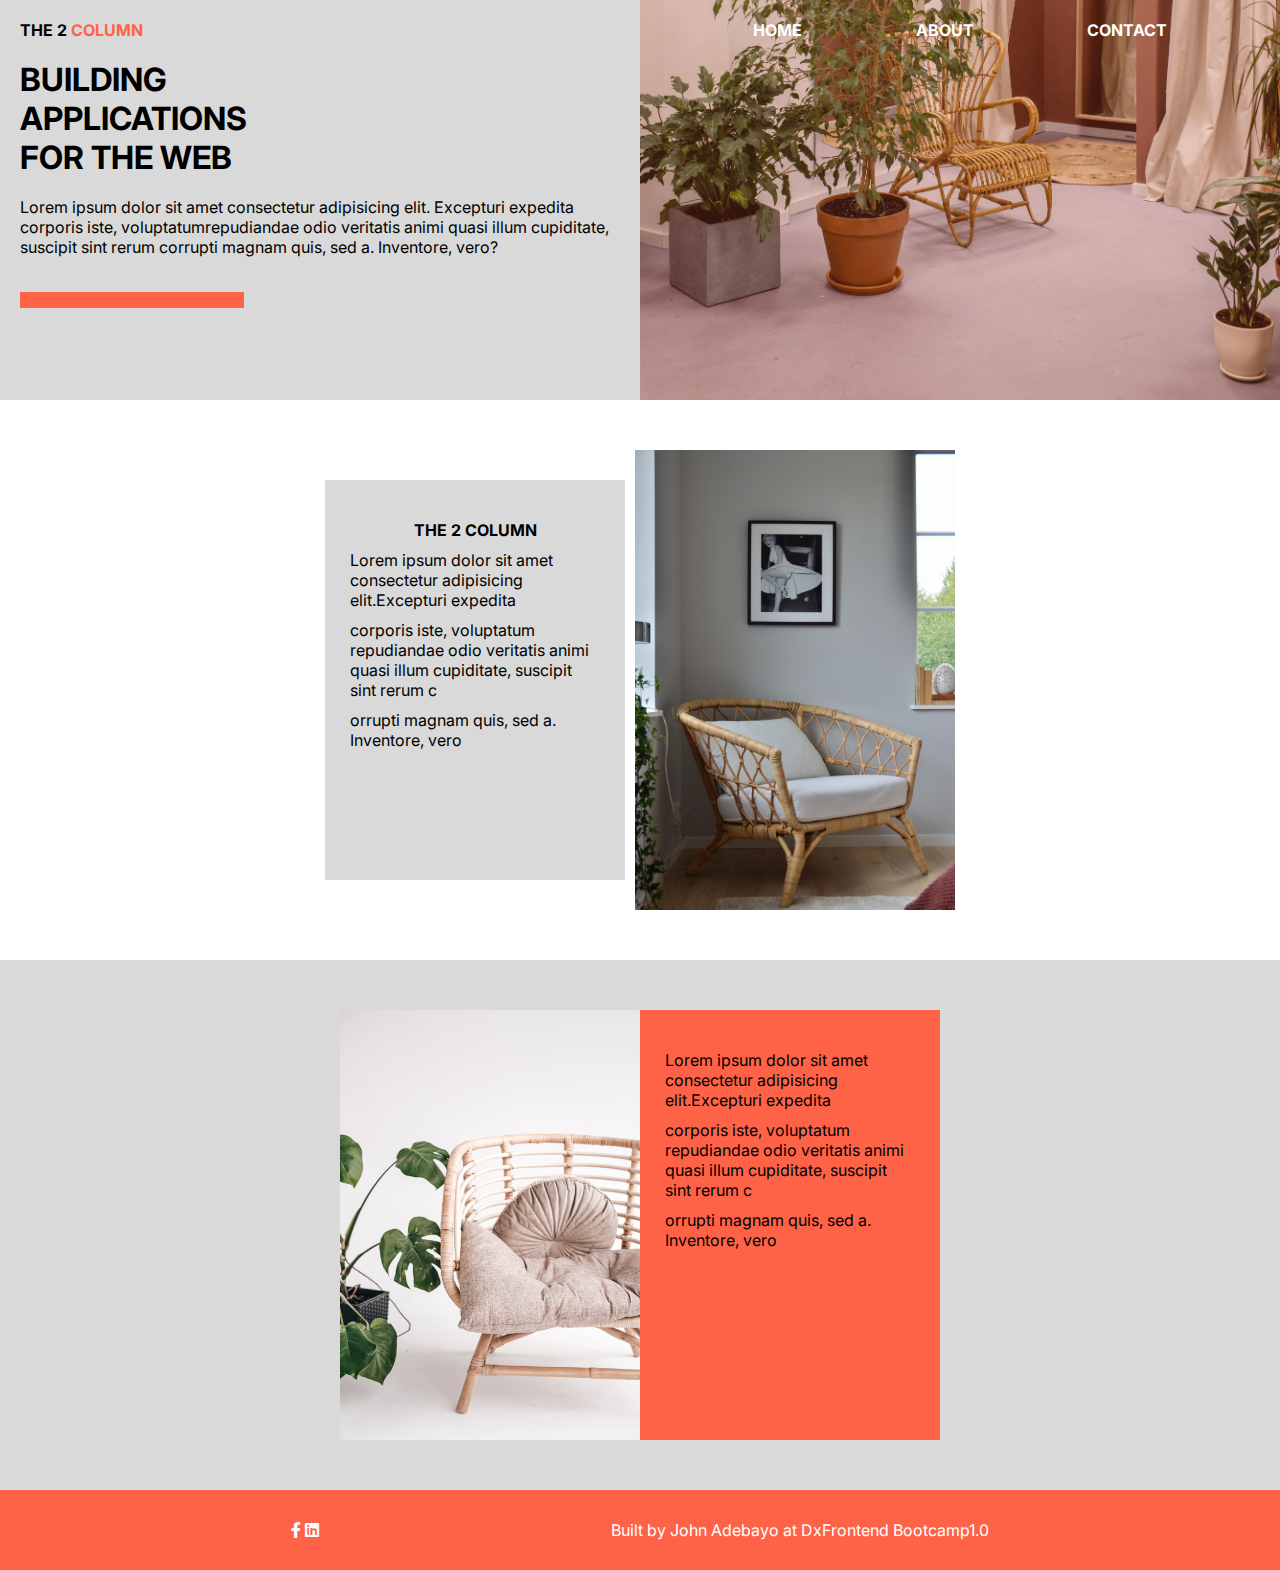
<file: index.html>
<!DOCTYPE html>
<html lang="en">

<head>
    <meta charset="UTF-8">
    <meta http-equiv="X-UA-Compatible" content="IE=edge">
    <meta name="viewport" content="width=device-width, initial-scale=1.0">
    <title>Document</title>
    <link rel="preconnect" href="https://fonts.googleapis.com">
    <link rel="preconnect" href="https://fonts.gstatic.com" crossorigin>
    <link href="https://fonts.googleapis.com/css2?family=Inter:wght@300&display=swap" rel="stylesheet">
    <link rel="stylesheet" href="./fontawesome/css/all.css">
    <link rel="stylesheet" href="style.css">
</head>

<body>
    <div class="parent-div">

        <div class="left-div">
            <!-- br -- empty tags -->

            <h4 class="header-logotext">THE 2 <span>COLUMN </span> </h4>
            <h1 class="header-headingtext">BUILDING <br /> APPLICATIONS <br />FOR THE WEB</h1>
            <p class="header-longtext">Lorem ipsum dolor sit amet consectetur adipisicing elit. Excepturi expedita
                corporis iste,
                voluptatumrepudiandae odio veritatis animi quasi illum cupiditate, suscipit sint rerum corrupti magnam
                quis, sed
                a. Inventore, vero?</p>

            <div class="smart-line">

            </div>
        </div>


        <div class="right-div">
            <div class="link-holder">
                <h4>HOME</h4>
                <h4>ABOUT</h4>
                <h4>CONTACT</h4>
            </div>

            <div class="bg-overlay"></div>

        </div>
    </div>

    <section class="second-section">

        <div class="secondsection-left">
            <h4>THE 2 COLUMN</h4>
            <p>Lorem ipsum dolor sit amet consectetur adipisicing elit.Excepturi expedita</p>
            <p>corporis iste, voluptatum repudiandae odio veritatis animi quasi illum cupiditate, suscipit sint rerum c
            </p>
            <p>orrupti magnam quis, sed a. Inventore, vero</p>
        </div>

        <div class="secondsection-right">
            <img src="./images/image2.jpg" alt="">

        </div>

    </section>

    <section class="thirdsection">
        <div class="thirdsection-left">
            <img src="./images/image4.jpg" alt="">
        </div>
        <div class="thirdsection-right">

            <p>Lorem ipsum dolor sit amet consectetur adipisicing elit.Excepturi expedita</p>
            <p>corporis iste, voluptatum repudiandae odio veritatis animi quasi illum cupiditate, suscipit sint rerum c
            </p>
            <p>orrupti magnam quis, sed a. Inventore, vero</p>
        </div>
    </section>

    <section class="footer">
        <p>Built by John Adebayo at DxFrontend Bootcamp1.0</p>
        <div class="iconcontainer">

            <span class="iconholder"> <i class="fa-brands fa-facebook-f"></i></span>

            <span class="iconholder"><i class="fa-brands fa-linkedin"></i></span>

        </div>


        <!-- <div class="icon-method2">
            <span class="method2-iconholder">
                <svg xmlns="http://www.w3.org/2000/svg" viewBox="0 0 320 512"> -->
        <!--! Font Awesome Pro 6.1.2 by @fontawesome - https://fontawesome.com License - https://fontawesome.com/license (Commercial License) Copyright 2022 Fonticons, Inc. fill="#fff" -->
        <!-- <path
                        d="M279.14 288l14.22-92.66h-88.91v-60.13c0-25.35 12.42-50.06 52.24-50.06h40.42V6.26S260.43 0 225.36 0c-73.22 0-121.08 44.38-121.08 124.72v70.62H22.89V288h81.39v224h100.17V288z" />
                </svg>
            </span>
        </div> -->
    </section>
</body>

</html>
</file>
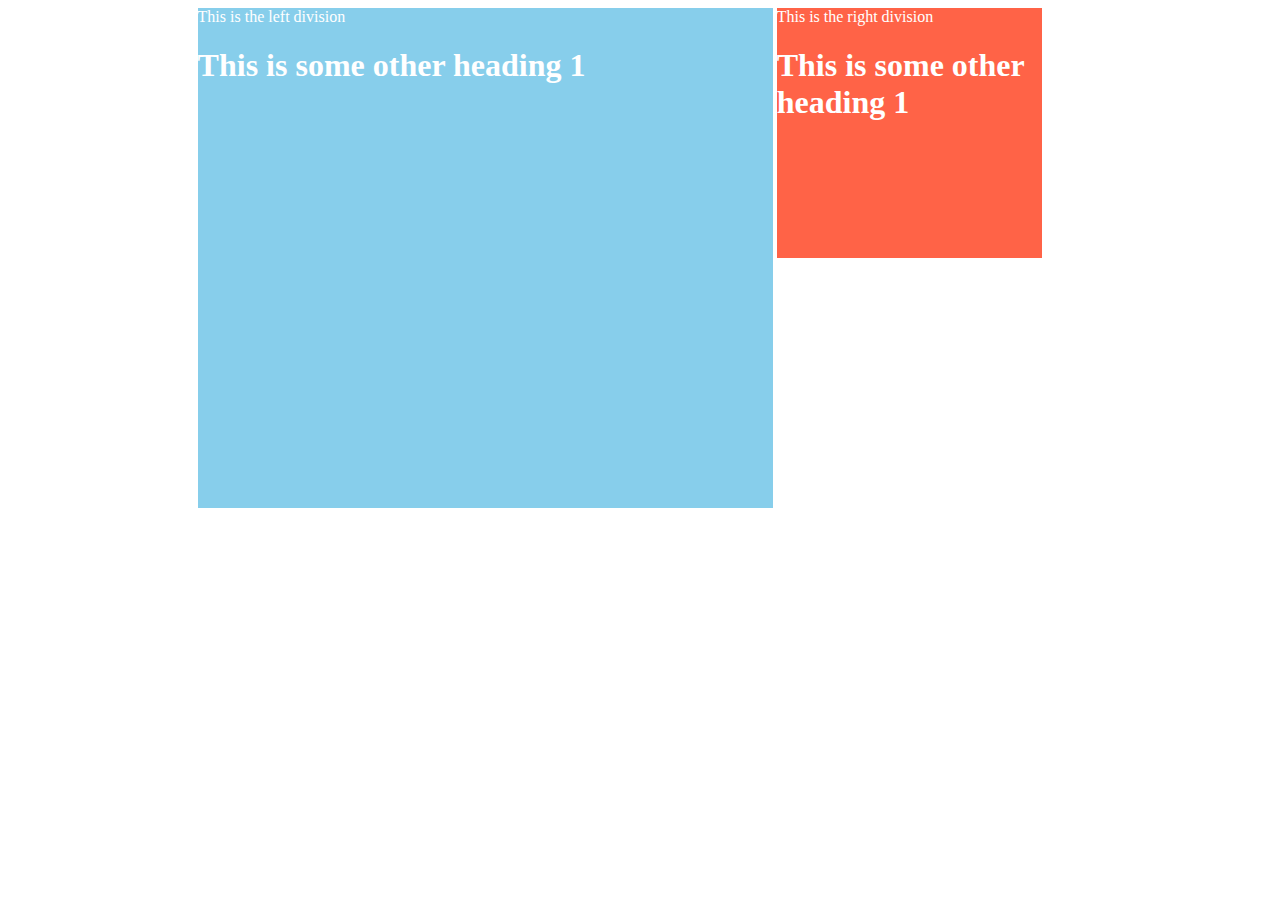
<file: tutorial.html>
<!DOCTYPE html>
<html lang="en">

<head>
    <meta charset="UTF-8">
    <meta http-equiv="X-UA-Compatible" content="IE=edge">
    <meta name="viewport" content="width=device-width, initial-scale=1.0">
    <title>DX1 | Column Design</title>
    <link rel="stylesheet" href="tutorial.css">
</head>

<body>
    <!-- <h1>This is heading 1</h1>
    <h1>This is another heading 1</h1> -->
    <!--  used to clearly organize our webpage -->
    <div class="parent-container">
        <!--  -->
        <div class="left-division">
            This is the left division
            <h1>This is some other heading 1</h1>
        </div>
        <!-- To comment a code -- Ctrl + / -->
        <!-- Shift + alt + down arroy key [ to duplicate a selected section]-->
        <div class="right-division">
            This is the right division
            <h1>This is some other heading 1</h1>

        </div>

    </div>

</body>

</html>
</file>
<file: style.css>
/* Box- model */
/* Flexbox */

/* universal selector */
* {
    margin: 0;
    /* this Box-sizing makes it easier to maintain the same with or height if given */
    box-sizing: border-box;
}

body {
    font-family: 'Inter', sans-serif;
}

.parent-div {
    /* border: 3px solid black; */
    display: flex;
    /* flex-direction: column; */

    /* this is added by default */
    flex-direction: row;

    /* margin-left: auto;
    margin-right: auto; */

    margin: 0 auto;
    max-width: 1500px;
}

.left-div {
    padding: 20px;
    background: #d9d9d9;
    height: 400px;
    width: 50%;
    /* margin-left: 20px; */
    /* padding-left: 30px; */
    /* top right bottom left ---clockwise direction */
    /* padding: 30px 30px 30px 30px; */
}

.right-div {
    /* background: #ff6347; */
    background: url(./images/image1.jpg);
    background-size: cover;
    background-position: bottom left;
    height: 400px;
    width: 50%;
    position: relative;
    display: flex;
}

.smart-line {
    background: #FF6347;
    height: 16px;
    width: 224px;
}

span {
    color: tomato;
}

.header-logotext {
    margin-bottom: 20px;
}

.header-headingtext {
    margin-bottom: 20px;
}

.header-longtext {
    margin-bottom: 35px;
}

.link-holder {
    /* border: 3px solid black; */
    display: flex;
    justify-content: space-evenly;
    color: white;
    /* top and bottom ---- left and right */
    padding: 20px 0;
    width: 100%;
    z-index: 3;
}

/* background overlay */
.bg-overlay {
    width: 100%;
    height: 100%;
    background: rgba(255, 99, 71, 0.2);
    position: absolute;
    top: 0;
    left: 0;
}

/* positioning ---Relative position [absolute] */

/* Second section */
.second-section {
    /* margin-top: 40px; */
    /* border: 3px solid black; */
    display: flex;
    justify-content: center;
    align-items: center;
    padding: 50px 0;
    margin: 0 auto;
    max-width: 1500px;
}

.secondsection-left {
    width: 300px;
    height: 400px;
    background: #D9D9D9;
    padding: 40px 25px;
    text-align: center;
}

.secondsection-right {
    margin-left: 10px;
    width: 320px;
    height: 460px;
    background: tomato;
}

/* 
h4 {
    text-align: center;
} */

p {
    margin: 10px 0;
    text-align: left;
}

/* image reset */
img {
    width: 100%;
    height: 100%;
}

/* Third section */
.thirdsection {
    background: #D9D9D9;
    /* border: 3px solid black; */
    display: flex;
    justify-content: center;
    padding: 50px 0;
    margin: 0 auto;
    max-width: 1500px;
}

.thirdsection-left,
.thirdsection-right {
    width: 300px;
    height: 430px;
}

.thirdsection-left {
    background: skyblue;
}

.thirdsection-right {
    background: #FF6347;
    padding: 30px 25px;

}

/* footer section */
.footer {
    background: #FF6347;
    padding: 20px 0;
    color: white;
    display: flex;
    flex-direction: row-reverse;
    align-items: center;
    justify-content: space-evenly;
    margin: 0 auto;
    max-width: 1500px;
}

.iconholder {
    color: white;
    /* font-size: 40px; */
}

.icon-method2 {
    border: 3px solid black;
    width: 200px;
}

.method2-iconholder svg {
    width: 20px;
    height: 20px;
    fill: white;
}


/* Monile design --- using media queries */

@media screen and (max-width:900px) {

    .right-div,
    .left-div {
        height: 550px;
    }

    .left-div {
        width: 60%;
    }

    .right-div {
        width: 40%;
    }

    .header-headingtext {
        font-size: 25px;
    }

    p {
        font-size: 16px;
    }

    .smart-line {
        width: 200px;
    }

    .link-holder {
        flex-direction: column;
        justify-content: flex-start;
        padding-top: 25px;
        padding-left: 40px;
    }

    .link-holder h4 {
        margin-bottom: 20px;
    }


    /*  second section*/
    .second-section {
        flex-direction: column;
    }

    .secondsection-right {
        margin-left: 0;
        margin-top: 30px;
    }

    /* third section */
    .thirdsection {
        flex-direction: column-reverse;
        align-items: center;
    }

    .thirdsection-right {
        margin-bottom: 30px;
    }

    /*  footer section*/
    .footer {
        flex-direction: column;
        padding: 20px 30px;
    }

    .footer p {
        text-align: center;
    }

}
</file>
<file: tutorial.css>
/* h1 {
    color: orange;
    border: 1px solid black;
    display: inline;
} */

/* selection by tag */
div {
    /* border: 1px solid red; */
    color: white;
}

/* selection by classes */
.left-division {
    vertical-align: top;
    display: inline-block;
    width: 65%;
    height: 500px;
    background: skyblue;

}

.right-division {
    vertical-align: top;
    height: 250px;
    width: 30%;
    display: inline-block;
    background: #ff6347;


}

.parent-container {
    /* border: 3px solid black; */
    width: 70%;
    /* top and bottom --- left and right */
    margin: 0 auto;
}
</file>
